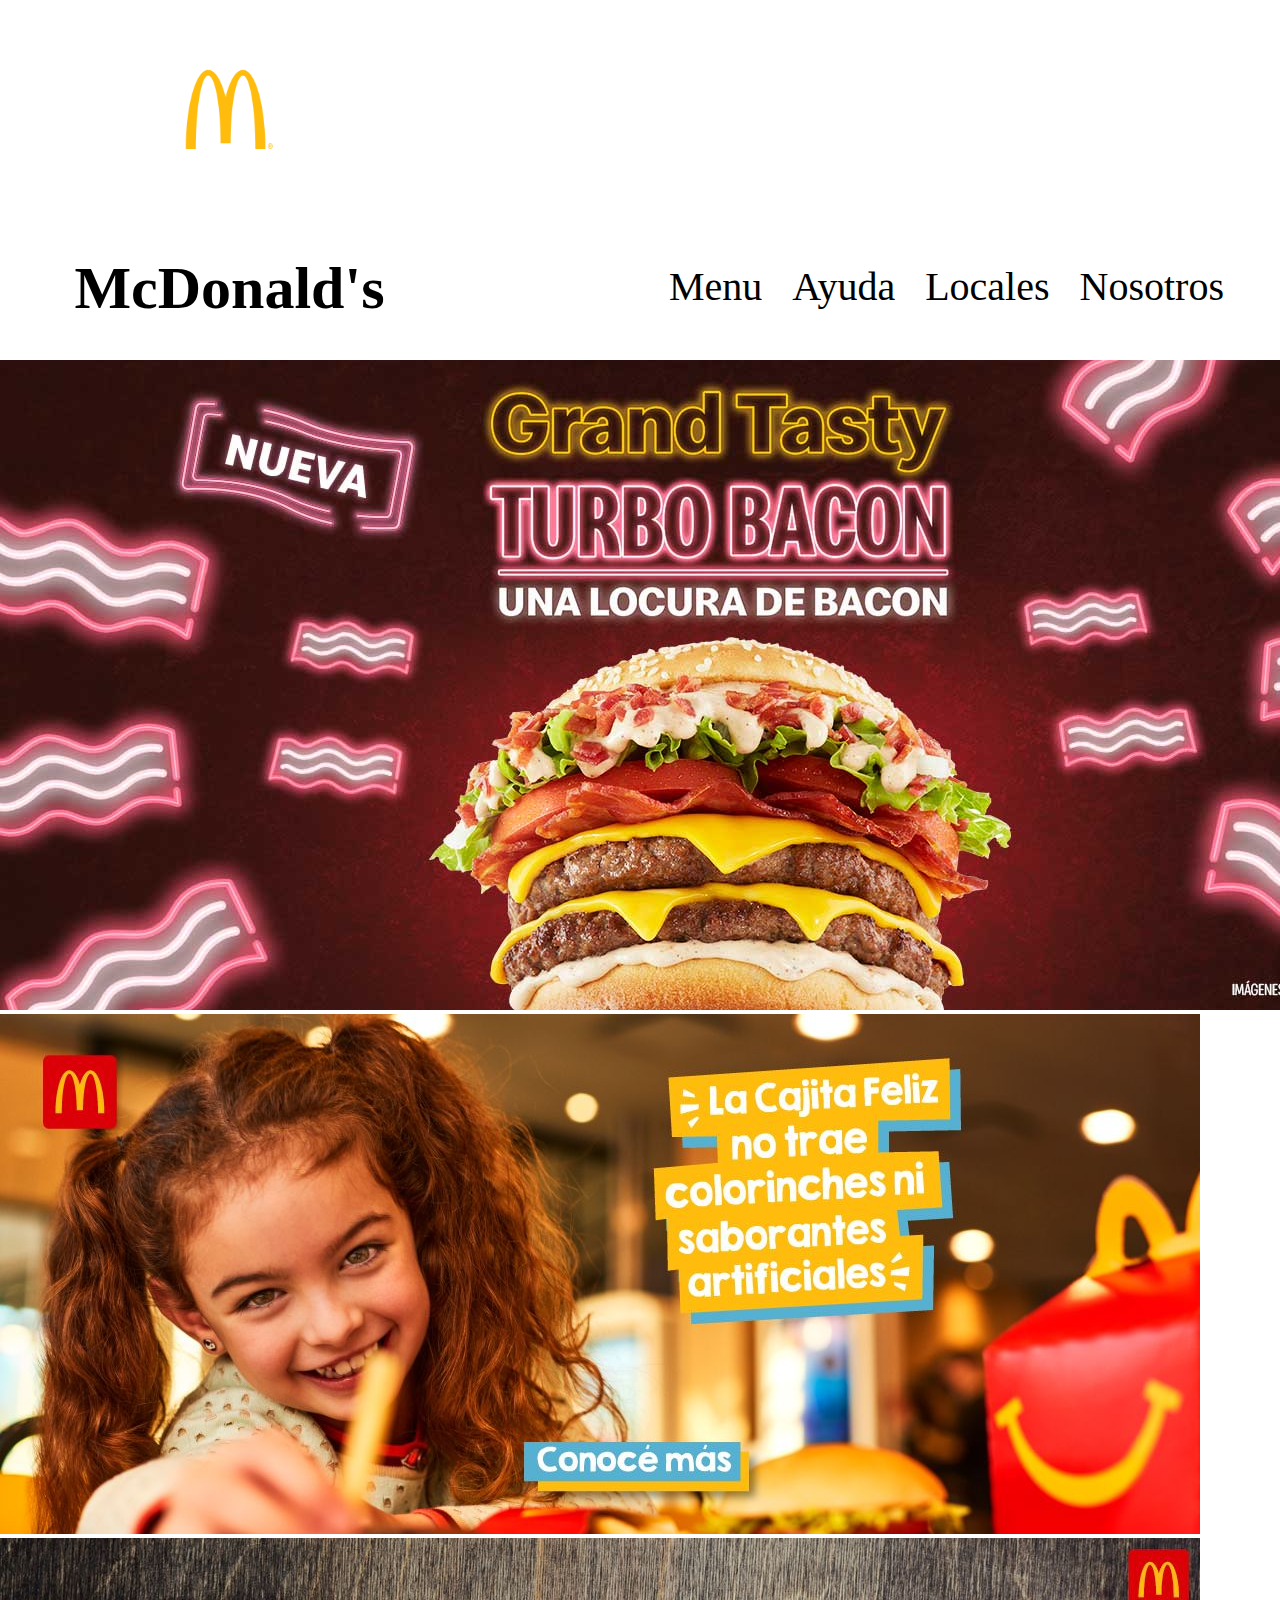
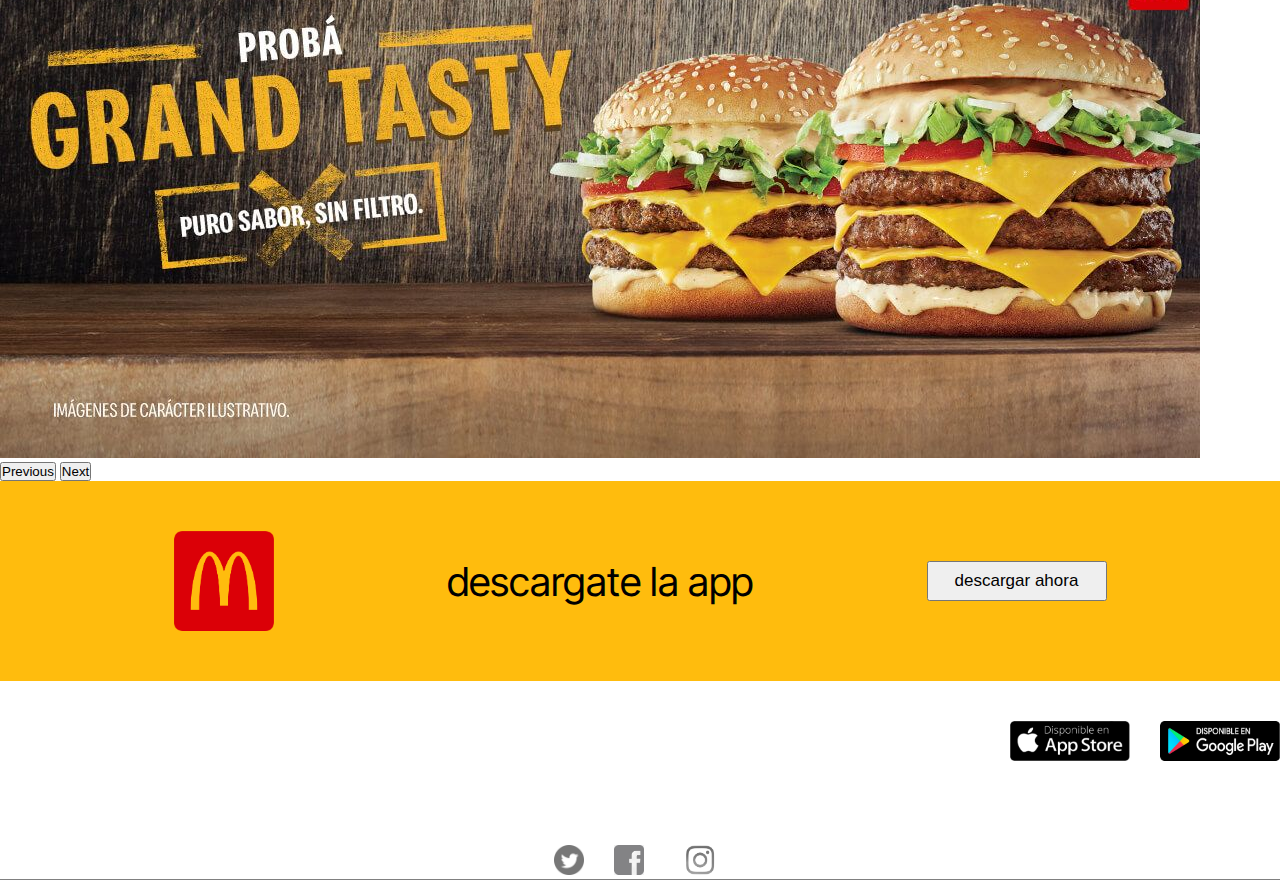
<file: proyecto coder house/index.html>
<!DOCTYPE html>
<html lang="en">
<head>
    <meta charset="UTF-8">
    <meta http-equiv="X-UA-Compatible" content="IE=edge">
    <meta name="viewport" content="width=device-width, initial-scale=1.0">
    <title>Document</title>
    <link href="https://cdn.jsdelivr.net/npm/bootstrap@5.2.2/dist/css/bootstrap.min.css" rel="stylesheet" integrity="sha384-Zenh87qX5JnK2Jl0vWa8Ck2rdkQ2Bzep5IDxbcnCeuOxjzrPF/et3URy9Bv1WTRi" crossorigin="anonymous">
    <link rel="shortcut icon" href="../assets/mcdonalds-logo-footer-bg-white.png" type="image/x-icon">
    <link rel="stylesheet" href="./css/estilos.css">
</head>
<body>
    <header class="contenedor">
        <div class="box-1">
            <img src="./assets/mcdonalds-logo-footer-bg-white.png" alt="">
        </div>
        <div class="box-2">
            <h1>McDonald's</h1>
        </div>
        <div class="box-3">
            <nav>
                <ul class="bar">
                    <li><a href="./pages/nosotros.html">Nosotros</a></li>
                    <li><a href="./pages/mapas.html">Locales</a></li>
                    <li><a href="./pages/contacto.html">Ayuda</a></li>
                    <li><a href="./pages/productos.html">Menu</a></li>
                </ul>
            </nav>
        </div>
    </header>
    <main > 
        <div id="carouselExampleControls" class="carousel slide" data-bs-ride="carousel">
            <div class="carousel-inner">
              <div class="carousel-item active">
                <img src="./assets/imagen inicio 2.jpg" class="d-block w-100" alt="...">
              </div>
              <div class="carousel-item">
                <img src="./assets/Desktop_1200x520_clean_label_1_c46b39b595.jpg" class="d-block w-100" alt="...">
              </div>
              <div class="carousel-item">
                <img src="./assets/imagen inicio 1.jpg" class="d-block w-100" alt="...">
              </div>
            </div>
            <button class="carousel-control-prev" type="button" data-bs-target="#carouselExampleControls" data-bs-slide="prev">
              <span class="carousel-control-prev-icon" aria-hidden="true"></span>
              <span class="visually-hidden">Previous</span>
            </button>
            <button class="carousel-control-next" type="button" data-bs-target="#carouselExampleControls" data-bs-slide="next">
              <span class="carousel-control-next-icon" aria-hidden="true"></span>
              <span class="visually-hidden">Next</span>
            </button>
          </div>
    </main>
    <footer>
        <div class="redes">
            <img class="imagen-redes1" src="./assets/mcdonalds-logo-bg-red.png" alt="">
            <p>descargate la app</p>
            <button class="button-ap">descargar ahora</button>
        </div>
        
        <div class="redes2">
            <a href="https://apps.apple.com/ar/app/mcdonalds-app/id1114009187"><img class="imagen-redes2" src="./assets/app_store_3x_d293084ca1.png" alt=""> </a>
            <a href="https://play.google.com/store/apps/details?id=com.mcdo.mcdonalds&hl=es_AR"><img class="imagen-redes2" src="./assets/disponible_google_play_3x_c977cae3bc.png" alt=""></a>
        </div>
        <div class="redes3">
            <a href="https://twitter.com/mcdonalds_ar"><img class="imagen-redes3" src="./assets/icone-twitter-ronde-grise.png" alt=""></a>
            <a href="https://es-la.facebook.com/McDonaldsArgentina/"><img class="imagen-redes3" src="./assets/logo facebook.png" alt=""></a>
            <a href="https://www.instagram.com/mcdonalds_ar/?hl=es-la"><img class="imagen-redes3" src="./assets/logo ins.png" alt=""></a>
        </div>

    </footer>
    <script src="https://cdn.jsdelivr.net/npm/bootstrap@5.2.2/dist/js/bootstrap.bundle.min.js" integrity="sha384-OERcA2EqjJCMA+/3y+gxIOqMEjwtxJY7qPCqsdltbNJuaOe923+mo//f6V8Qbsw3" crossorigin="anonymous"></script>

</body>
</html>
</file>
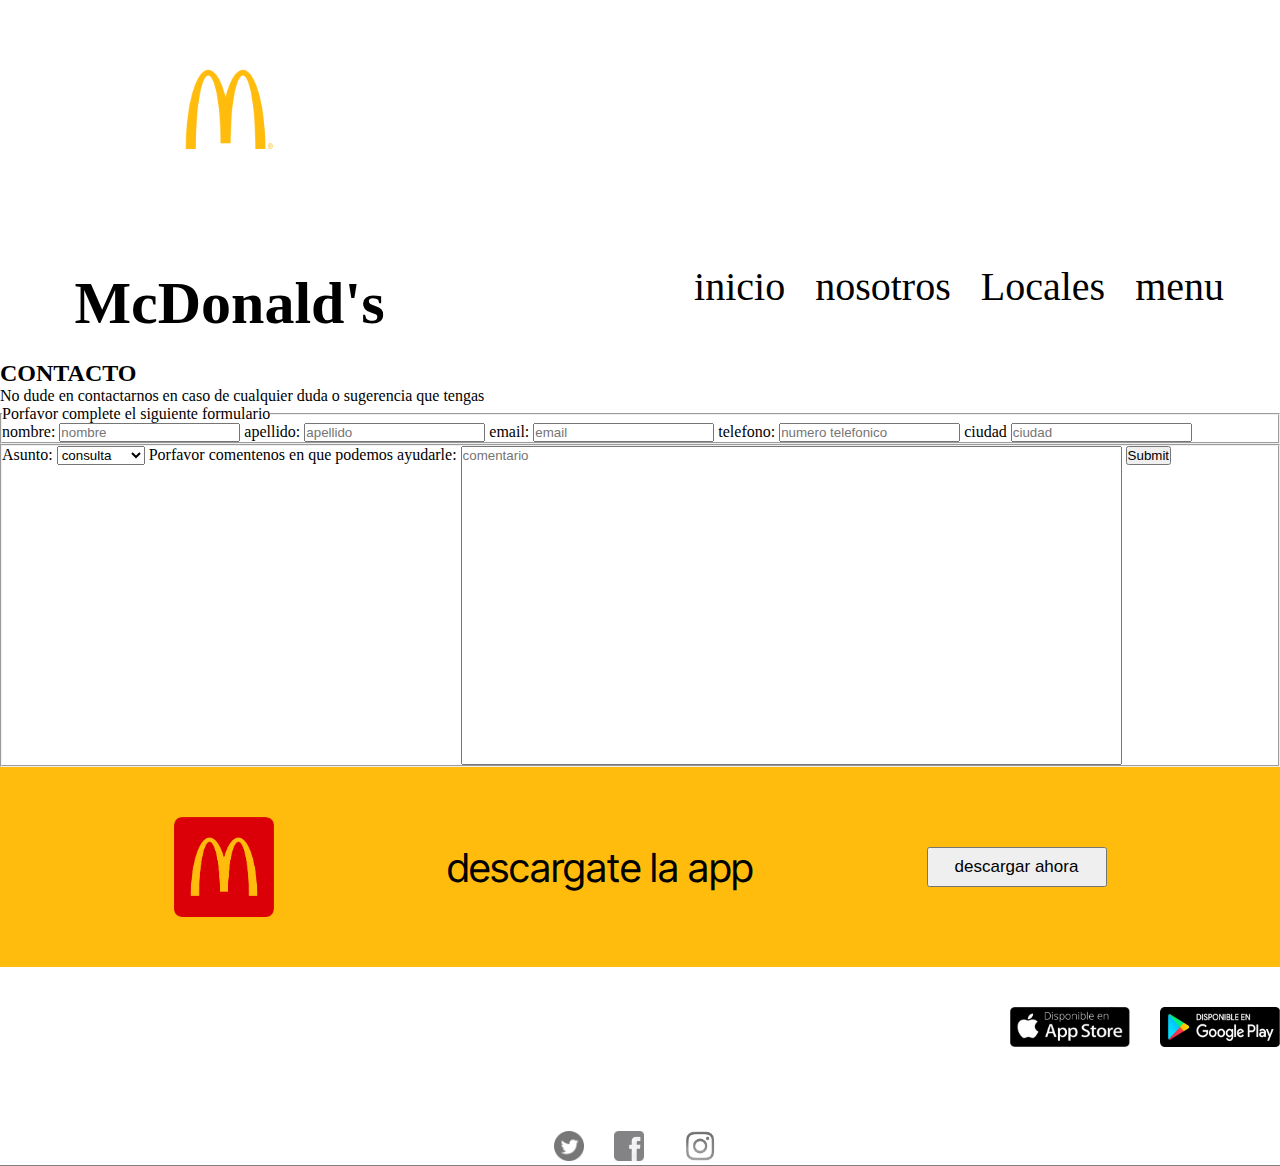
<file: proyecto coder house/pages/contacto.html>
<!DOCTYPE html>
<html lang="en">
<head>
    <meta charset="UTF-8">
    <meta http-equiv="X-UA-Compatible" content="IE=edge">
    <meta name="viewport" content="width=device-width, initial-scale=1.0">
    <title>Document</title>
    <link rel="stylesheet" href="../css/style.css">
    <link rel="stylesheet" href="../css/estilos.css">
    <link rel="shortcut icon" href="../assets/mcdonalds-logo-footer-bg-white.png" type="image/x-icon">
</head>
</head>
<body>
    <header class="contenedor">
        <div class="box-1">
            <img src="../assets/mcdonalds-logo-footer-bg-white.png" alt="">
        </div>
        <div class="box-2">
            <h1>McDonald's</h1>
        </div>
        <div class="box-3">
            <nav>
                <ul class="bar">
                    <li><a href="./productos.html">menu</a></li>
                    <li><a href="./mapas.html">Locales</a></li>
                    <li><a href="./nosotros.html">nosotros</a></li>
                    <li><a href="../index.html">inicio</a></li>
                </ul>
            </nav>
        </div>
    </header>
    <main>
        <div>
            <h2>CONTACTO</h2>
            <p>No dude en contactarnos en caso de cualquier duda o sugerencia que tengas</p>
        </div>
        <div>
            <form action="" method="post" enctype="">
                <fieldset>
                    <legend>Porfavor complete el siguiente formulario</legend>
                    <label for="nombre">
                        <span>nombre:</span>
                        <input type="text" id="nombre" placeholder="nombre" size="">
                    </label>
                    <label for="apellido">
                        <span>apellido:</span>
                        <input type="text" id="apellido" placeholder="apellido" size="">
                    </label>
                    <label for="nombre">
                        <span>email:</span>
                        <input type="email" id="email" placeholder="email" size="">
                    </label>
                    <label for="telefono">
                        <span>telefono:</span>
                        <input type="number" id="telefono" placeholder="numero telefonico" size="">
                    </label>
                    <label for="ciudad">
                        <span>ciudad</span>
                        <input type="text" id="ciudad" placeholder="ciudad" size="">
                    </label>
                </fieldset>
                <fieldset>
                    <label for="asunto">
                    <span>Asunto:</span>
                    <select name="asunto" id="asunto">
                        <option value="">consulta</option>
                        <option value="">sugerencia</option>
                        <option value="">reclamo</option>
                        <option value="">otros</option>
                    </select>
                    
                    </label>
                    <label for="comentario">
                        <span>Porfavor comentenos en que podemos ayudarle:</span>
                        <input class="comentario" type="text" id="comentario" placeholder="comentario" size="80">
                    </label>
                    <input type="submit">
                </fieldset>
                
            </form>
        </div>
    </main>
    <footer>
        <div class="redes">
            <img class="imagen-redes1" src="../assets/mcdonalds-logo-bg-red.png" alt="">
            <p>descargate la app</p>
            <button class="button-ap">descargar ahora</button>
        </div>
        
        <div class="redes2">
            <a href="https://apps.apple.com/ar/app/mcdonalds-app/id1114009187"><img class="imagen-redes2" src="../assets/app_store_3x_d293084ca1.png" alt=""> </a>
            <a href="https://play.google.com/store/apps/details?id=com.mcdo.mcdonalds&hl=es_AR"><img class="imagen-redes2" src="../assets/disponible_google_play_3x_c977cae3bc.png" alt=""></a>
        </div>
        <div class="redes3">
            <a href="https://twitter.com/mcdonalds_ar"><img class="imagen-redes3" src="../assets/icone-twitter-ronde-grise.png" alt=""></a>
            <a href="https://es-la.facebook.com/McDonaldsArgentina/"><img class="imagen-redes3" src="../assets/logo facebook.png" alt=""></a>
            <a href="https://www.instagram.com/mcdonalds_ar/?hl=es-la"><img class="imagen-redes3" src="../assets/logo ins.png" alt=""></a>
        </div>

    </footer>
  
</body>
</html>
</file>
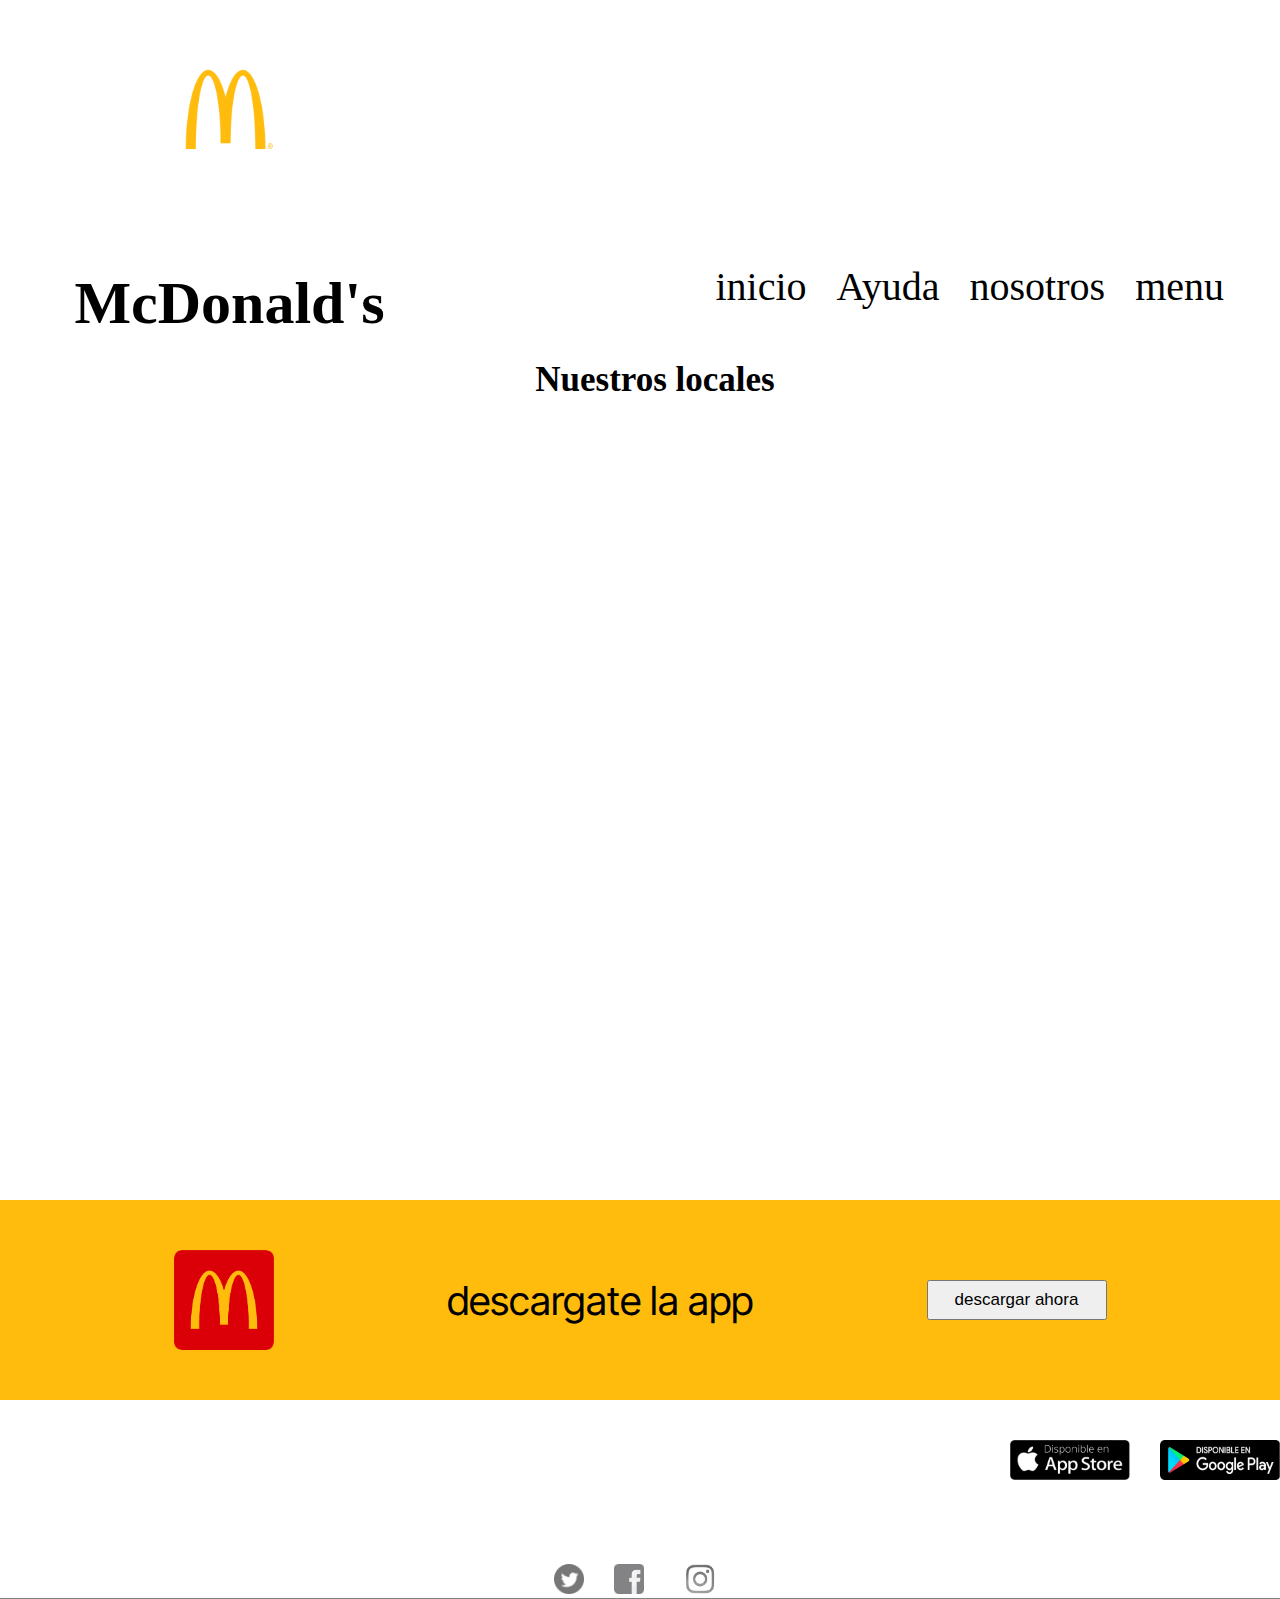
<file: proyecto coder house/pages/mapas.html>
<!DOCTYPE html>
<html lang="en">
<head>
    <meta charset="UTF-8">
    <meta http-equiv="X-UA-Compatible" content="IE=edge">
    <meta name="viewport" content="width=device-width, initial-scale=1.0">
    <title>Document</title>
    <link rel="stylesheet" href="../css/style.css">
    <link rel="stylesheet" href="../css/estilos.css">
    <link rel="shortcut icon" href="../assets/mcdonalds-logo-footer-bg-white.png" type="image/x-icon">
</head>
<body>
    <header class="contenedor">
        <div class="box-1">
            <img src="../assets/mcdonalds-logo-footer-bg-white.png" alt="">
        </div>
        <div class="box-2">
            <h1>McDonald's</h1>
        </div>
        <div class="box-3">
            <nav>
                <ul class="bar">
                    <li><a href="./productos.html">menu</a></li>
                    <li><a href="./nosotros.html">nosotros</a></li>
                    <li><a href="./contacto.html">Ayuda</a></li>
                    <li><a href="../index.html">inicio</a></li>
                </ul>
            </nav>
        </div>
    </header>
    <main>
        <h2 class="titulo-main">Nuestros locales</h2>
        <section class="locales-main">
            <div class="mapa-main">
                <iframe class="mapa-main" src="https://www.google.com/maps/embed?pb=!1m16!1m12!1m3!1d26284.783535583192!2d-58.45294693440665!3d-34.56373389579393!2m3!1f0!2f0!3f0!3m2!1i1024!2i768!4f13.1!2m1!1sMcDonalds!5e0!3m2!1ses!2sar!4v1664265802797!5m2!1ses!2sar" width="600" height="450" style="border:0;" allowfullscreen="" loading="lazy" referrerpolicy="no-referrer-when-downgrade"></iframe>
            </div>
            
        </section>
    </main>
    <footer>
        <div class="redes">
            <img class="imagen-redes1" src="../assets/mcdonalds-logo-bg-red.png" alt="">
            <p>descargate la app</p>
            <button class="button-ap">descargar ahora</button>
        </div>
        
        <div class="redes2">
            <a href="https://apps.apple.com/ar/app/mcdonalds-app/id1114009187"><img class="imagen-redes2" src="../assets/app_store_3x_d293084ca1.png" alt=""> </a>
            <a href="https://play.google.com/store/apps/details?id=com.mcdo.mcdonalds&hl=es_AR"><img class="imagen-redes2" src="../assets/disponible_google_play_3x_c977cae3bc.png" alt=""></a>
        </div>
        <div class="redes3">
            <a href="https://twitter.com/mcdonalds_ar"><img class="imagen-redes3" src="../assets/icone-twitter-ronde-grise.png" alt=""></a>
            <a href="https://es-la.facebook.com/McDonaldsArgentina/"><img class="imagen-redes3" src="../assets/logo facebook.png" alt=""></a>
            <a href="https://www.instagram.com/mcdonalds_ar/?hl=es-la"><img class="imagen-redes3" src="../assets/logo ins.png" alt=""></a>
        </div>

    </footer>
</body>
</html>
</file>
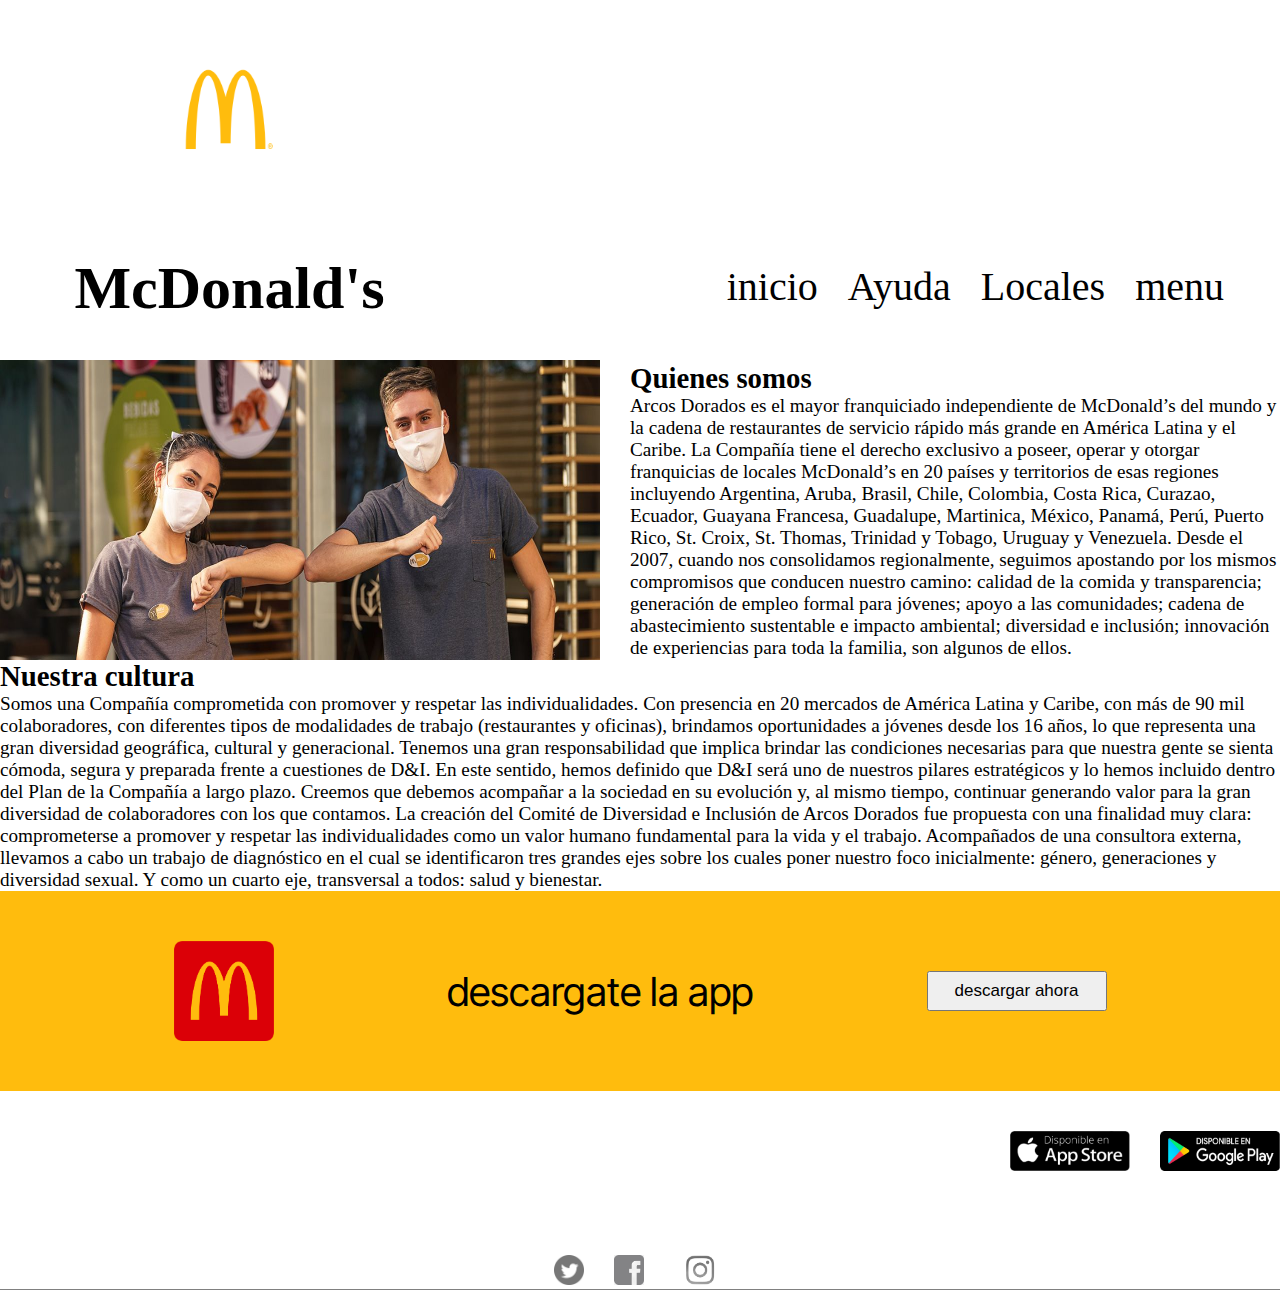
<file: proyecto coder house/pages/nosotros.html>
<!DOCTYPE html>
<html lang="en">
<head>
    <meta charset="UTF-8">
    <meta http-equiv="X-UA-Compatible" content="IE=edge">
    <meta name="viewport" content="width=device-width, initial-scale=1.0">
    <title>Document</title>
    <link rel="stylesheet" href="../css/estilos.css">
    <link rel="shortcut icon" href="../assets/mcdonalds-logo-footer-bg-white.png" type="image/x-icon">
</head>
</head>
<body>
    <header class="contenedor">
        <div class="box-1">
            <img src="../assets/mcdonalds-logo-footer-bg-white.png" alt="">
        </div>
        <div class="box-2">
            <h1>McDonald's</h1>
        </div>
        <div class="box-3">
            <nav>
                <ul class="bar">
                    <li><a href="./productos.html">menu</a></li>
                    <li><a href="./mapas.html">Locales</a></li>
                    <li><a href="./contacto.html">Ayuda</a></li>
                    <li><a href="../index.html">inicio</a></li>
                </ul>
            </nav>
        </div>
    </header>
    <main>
        <section class="nosotros-principal">
                <article class="articulo1">
                    <img  class="articulo1-imagen" src="../assets/Sumate_Portada_Desktop_1_80311581a3.jpg" alt="">
                    <div class="articulo1-texto">
                        <h2>Quienes somos</h2>
                        <p>Arcos Dorados es el mayor franquiciado independiente de McDonald’s del mundo y la cadena de restaurantes de servicio rápido más grande en América Latina y el Caribe. La Compañía tiene el derecho exclusivo a poseer, operar y otorgar franquicias de locales McDonald’s en 20 países y territorios de esas regiones incluyendo Argentina, Aruba, Brasil, Chile, Colombia, Costa Rica, Curazao, Ecuador, Guayana Francesa, Guadalupe, Martinica, México, Panamá, Perú, Puerto Rico, St. Croix, St. Thomas, Trinidad y Tobago, Uruguay y Venezuela.
                        Desde el 2007, cuando nos consolidamos regionalmente, seguimos apostando por los mismos compromisos que conducen nuestro camino: calidad de la comida y transparencia; generación de empleo formal para jóvenes; apoyo a las comunidades; cadena de abastecimiento sustentable e impacto ambiental; diversidad e inclusión; innovación de experiencias para toda la familia, son algunos de ellos.</p>
                    </div>
                </article>
                <article>
                    <h2>Nuestra cultura</h2>
                    <p>Somos una Compañía comprometida con promover y respetar las individualidades. Con presencia en 20 mercados de América Latina y Caribe, con más de 90 mil colaboradores, con diferentes tipos de modalidades de trabajo (restaurantes y oficinas), brindamos oportunidades a jóvenes desde los 16 años, lo que representa una gran diversidad geográfica, cultural y generacional. Tenemos una gran responsabilidad que implica brindar las condiciones necesarias para que nuestra gente se sienta cómoda, segura y preparada frente a cuestiones de D&I.
                        En este sentido, hemos definido que D&I será uno de nuestros pilares estratégicos y lo hemos incluido dentro del Plan de la Compañía a largo plazo. Creemos que debemos acompañar a la sociedad en su evolución y, al mismo tiempo, continuar generando valor para la gran diversidad de colaboradores con los que contamos.
                        
                        La creación del Comité de Diversidad e Inclusión de Arcos Dorados fue propuesta con una finalidad muy clara: comprometerse a promover y respetar las individualidades como un valor humano fundamental para la vida y el trabajo.
                        
                        Acompañados de una consultora externa, llevamos a cabo un trabajo de diagnóstico en el cual se identificaron tres grandes ejes sobre los cuales poner nuestro foco inicialmente: género, generaciones y diversidad sexual. Y como un cuarto eje, transversal a todos: salud y bienestar.</p>
                </article>
        </section>
    </main>
    <footer>
        <div class="redes">
            <img class="imagen-redes1" src="../assets/mcdonalds-logo-bg-red.png" alt="">
            <p>descargate la app</p>
            <button class="button-ap">descargar ahora</button>
        </div>
        
        <div class="redes2">
            <a href="https://apps.apple.com/ar/app/mcdonalds-app/id1114009187"><img class="imagen-redes2" src="../assets/app_store_3x_d293084ca1.png" alt=""> </a>
            <a href="https://play.google.com/store/apps/details?id=com.mcdo.mcdonalds&hl=es_AR"><img class="imagen-redes2" src="../assets/disponible_google_play_3x_c977cae3bc.png" alt=""></a>
        </div>
        <div class="redes3">
            <a href="https://twitter.com/mcdonalds_ar"><img class="imagen-redes3" src="../assets/icone-twitter-ronde-grise.png" alt=""></a>
            <a href="https://es-la.facebook.com/McDonaldsArgentina/"><img class="imagen-redes3" src="../assets/logo facebook.png" alt=""></a>
            <a href="https://www.instagram.com/mcdonalds_ar/?hl=es-la"><img class="imagen-redes3" src="../assets/logo ins.png" alt=""></a>
        </div>

    </footer>
  
</body>
</html>
</file>
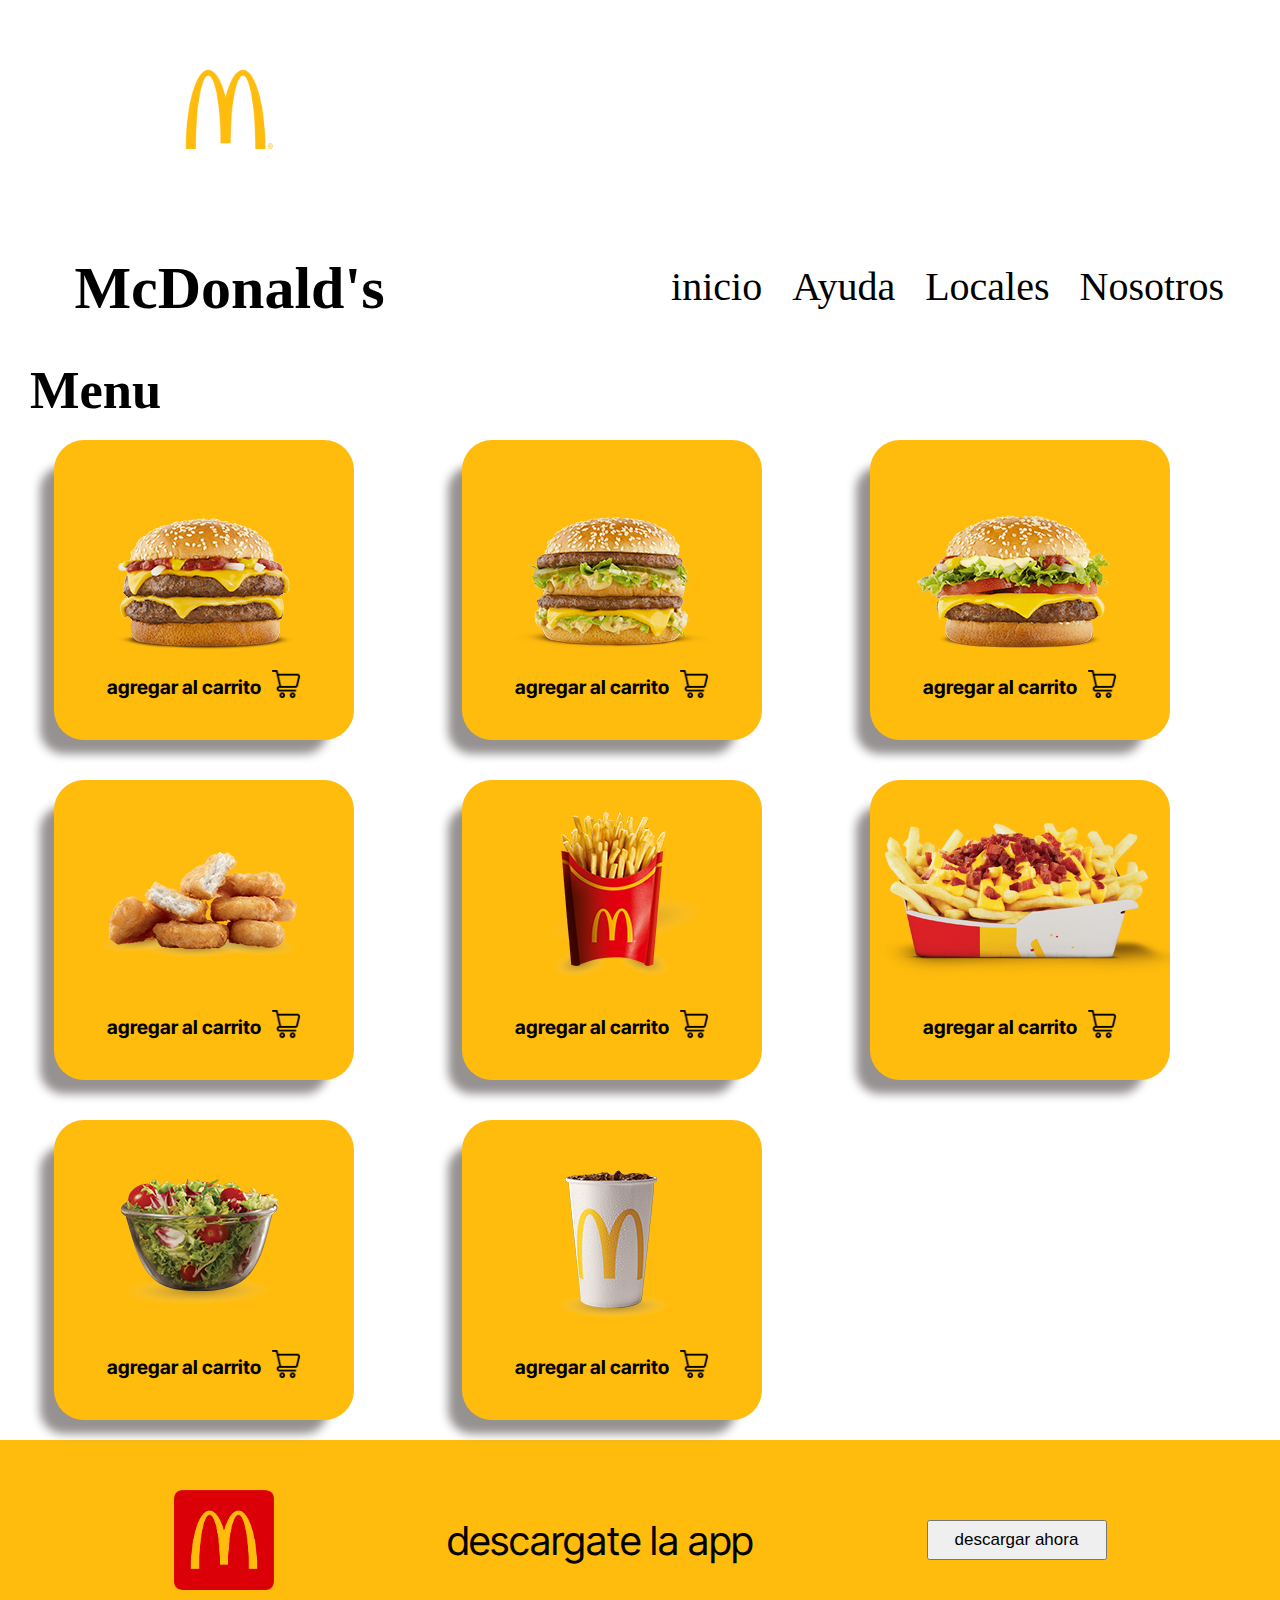
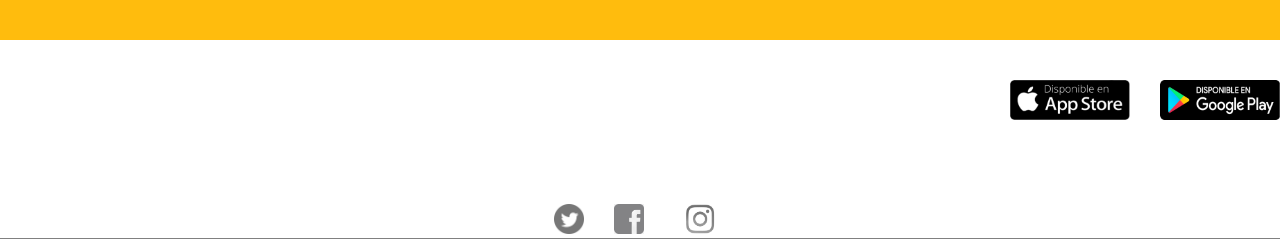
<file: proyecto coder house/pages/productos.html>
<!DOCTYPE html>
<html lang="en">
<head>
    <meta charset="UTF-8">
    <meta http-equiv="X-UA-Compatible" content="IE=edge">
    <meta name="viewport" content="width=device-width, initial-scale=1.0">
    <title>Document</title>
    <link rel="stylesheet" href="../css/estilos.css">
    <link rel="shortcut icon" href="../assets/mcdonalds-logo-footer-bg-white.png" type="image/x-icon">
</head>
</head>
<body>
    <header class="contenedor">
        <div class="box-1">
            <img src="../assets/mcdonalds-logo-footer-bg-white.png" alt="">
        </div>
        <div class="box-2">
            <h1>McDonald's</h1>
        </div>
        <div class="box-3">
            <nav>
                <ul class="bar">
                    <li><a href="./nosotros.html">Nosotros</a></li>
                    <li><a href="./mapas.html">Locales</a></li>
                    <li><a href="./contacto.html">Ayuda</a></li>
                    <li><a href="../index.html">inicio</a></li>
                </ul>
            </nav>
        </div>
    </header>
    <main>
        <section>
            <div class="titulo-main">
            <h2 >Menu</h2>
            </div>
            <section class="menu">
                <div class="menu-menu1">
                    <img src="../assets/doble cuarto de libra.png" alt="">
                    <div class="shop">
                        <div>
                            <img class="shop-imagen" src="../assets/carro-de-la-carretilla (1).png" alt="" >
                        </div>
                        <p>agregar al carrito</p>
                    </div>
                </div>
                <div class="menu-menu2">
                    <img src="../assets/big mac.png" alt="">
                    <div class="shop">
                        <div>
                            <img class="shop-imagen" src="../assets/carro-de-la-carretilla (1).png" alt="" >
                        </div>
                        <p>agregar al carrito</p>
                    </div>
                </div>
                <div class="menu-menu3">
                    <img src="../assets/macnifica.png" alt="">
                    <div class="shop">
                        <div>
                            <img class="shop-imagen" src="../assets/carro-de-la-carretilla (1).png" alt="" >
                        </div>
                        <p>agregar al carrito</p>
                    </div>
                </div>
                <div class="menu-menu4">
                    <img src="../assets/macnuggets.png" alt="">
                    <div class="shop">
                        <div>
                            <img class="shop-imagen" src="../assets/carro-de-la-carretilla (1).png" alt="" >
                        </div>
                        <p>agregar al carrito</p>
                    </div>
                </div>
                <div class="menu-menu5">
                    <img src="../assets/papa.png" alt="">
                    <div class="shop">
                        <div>
                            <img class="shop-imagen" src="../assets/carro-de-la-carretilla (1).png" alt="" >
                        </div>
                        <p>agregar al carrito</p>
                    </div>
                </div>
                <div class="menu-menu6">
                    <img src="../assets/papas con chedar.png" alt="">
                    <div class="shop">
                        <div>
                            <img class="shop-imagen" src="../assets/carro-de-la-carretilla (1).png" alt="" >
                        </div>
                        <p>agregar al carrito</p>
                    </div>
                </div>
                <div class="menu-menu7">
                    <img src="../assets/ensalada.png" alt="">
                    <div class="shop">
                        <div>
                            <img class="shop-imagen" src="../assets/carro-de-la-carretilla (1).png" alt="" >
                        </div>
                        <p>agregar al carrito</p>
                    </div>
                </div>
                <div class="menu-menu8">
                    <img src="../assets/coca.png" alt="">
                    <div class="shop">
                        <div>
                            <img class="shop-imagen" src="../assets/carro-de-la-carretilla (1).png" alt="" >
                        </div>
                        <p>agregar al carrito</p>
                    </div>
                </div>
            </section>
        </section>
    </main>
    <footer>
        <div class="redes">
            <img class="imagen-redes1" src="../assets/mcdonalds-logo-bg-red.png" alt="">
            <p>descargate la app</p>
            <button class="button-ap">descargar ahora</button>
        </div>
        
        <div class="redes2">
            <a href="https://apps.apple.com/ar/app/mcdonalds-app/id1114009187"><img class="imagen-redes2" src="../assets/app_store_3x_d293084ca1.png" alt=""> </a>
            <a href="https://play.google.com/store/apps/details?id=com.mcdo.mcdonalds&hl=es_AR"><img class="imagen-redes2" src="../assets/disponible_google_play_3x_c977cae3bc.png" alt=""></a>
        </div>
        <div class="redes3">
            <a href="https://twitter.com/mcdonalds_ar"><img class="imagen-redes3" src="../assets/icone-twitter-ronde-grise.png" alt=""></a>
            <a href="https://es-la.facebook.com/McDonaldsArgentina/"><img class="imagen-redes3" src="../assets/logo facebook.png" alt=""></a>
            <a href="https://www.instagram.com/mcdonalds_ar/?hl=es-la"><img class="imagen-redes3" src="../assets/logo ins.png" alt=""></a>
        </div>

    </footer>
  
</body>
</html>
</file>
<file: proyecto coder house/css/estilos.css>
@import url('https://fonts.googleapis.com/css2?family=Inter+Tight:ital,wght@1,500&display=swap');

*{
    padding: 0;
    margin: 0;
    box-sizing: border-box;

}




header img{
    width: 70px;
    height: 70px;
}



.box-2 h1{
    font-size: 30px;
}
.bar{
    list-style: none;
    font-size: 40px;
    
}


ul li a{
    text-decoration: none;
    color: black;
    }
ul li a:hover{
    color:rgb(255, 188, 13);
    background-color:rgb(238, 236, 236);
    border-radius: 10%;
}
.contenedor{
    display: grid;
    width: 576px;
    height: 40vh;
    grid-template-columns: 1fr;
    grid-template-rows: repeat(3,1fr);
    grid-template-areas: 
    "box-1"
    "box-2"
    "box-3"

    ;
}

.box-1{
    display: flex;
    justify-content: center;
    
    grid-area: box-1;
}
.box-2{
    display: flex;
    justify-content: center;
    
    grid-area: box-2;

}

.box-3{

    display: flex;
    justify-content: center;
    grid-area: box-3;
}


.redes{
    height:200px;
    width: 576px;
    display: flex;
    background-color: rgb(255, 188, 13);
    justify-content: space-evenly;
    align-items: center;
    font-size: 25px;
    font-family: 'Inter Tight', sans-serif;
    }
    
.redes2{
    margin-top: 40px;
    display: flex;
    justify-content: flex-end;
    gap:30px;
    margin-right: 30px;
    width: 576px;

}

.redes3{
    margin-top: 80px;
    display: flex;
    justify-content: center;
    gap: 30px;
    border-bottom: solid grey;
    border-width: 1px;
    width: 576px;
}

.button-ap{
    height: 40px;
    width: 180px;
    font-size: 17px;
}

.button-ap:hover{
    background-color: rgb(223, 227, 230);
}

.imagen-redes1{
    height: 50%;
    width: auto;
}

.imagen-redes2{
    height: 40px;
    width: 120px;
} 

.imagen-redes3{
    height: 30px;
    width: 30;
}

    .menu{
    display: grid;
    width: 576px;
    height: ;
    grid-template-columns: 1fr;
    grid-template-rows: repeat(8,1fr);
    grid-template-areas: 
    "menu-menu1"
    "menu-menu2"
    "menu-menu3"
    "menu-menu4"
    "menu-menu5"
    "menu-menu6"
    "menu-menu7"
    "menu-menu8"
    ;
    }

    .titulo-main{
    font-size: 35px;
    margin-left: 30px;
    
    }

.menu-menu1{
    background-color: rgb(255, 188, 13);
    width: 300px;
    height: 300px;
    border-radius: 10%;
    margin: 20px 20px 20px 20px;
    box-shadow: -20px 20px 10px -6px rgb(151, 146, 146);
    grid-area: menu-menu1;
    justify-self: center;
}
.menu-menu2{
    background-color: rgb(255, 188, 13);
    width: 300px;
    height: 300px;
    margin: 20px 20px 20px 20px;
    border-radius: 10%;
    box-shadow: -20px 20px 10px -6px rgb(151, 146, 146);
    grid-area: menu-menu2;
    justify-self: center;
}
.menu-menu3{
    background-color: rgb(255, 188, 13);
    width: 300px;
    height: 300px;
    margin: 20px 20px 20px 20px;
    border-radius: 10%;
    box-shadow: -20px 20px 10px -6px rgb(151, 146, 146);
    grid-area: menu-menu3;
    justify-self: center;
}
.menu-menu4{
    background-color: rgb(255, 188, 13);
    width: 300px;
    height: 300px;
    margin: 20px 20px 20px 20px;
    border-radius: 10%;
    box-shadow: -20px 20px 10px -6px rgb(151, 146, 146);
    grid-area: menu-menu4;
    justify-self: center;
}
.menu-menu5{
    background-color: rgb(255, 188, 13);
    width: 300px;
    height: 300px;
    border-radius: 10%;
    margin: 20px 20px 20px 20px;
    box-shadow: -20px 20px 10px -6px rgb(151, 146, 146);
    grid-area: menu-menu5;
    justify-self: center;
}
.menu-menu6{
    background-color: rgb(255, 188, 13);
    width: 300px;
    height: 300px;
    margin: 20px 20px 20px 20px;
    border-radius: 10%;
    box-shadow: -20px 20px 10px -6px rgb(151, 146, 146);
    grid-area: menu-menu6;
    justify-self: center;
}
.menu-menu7{
    background-color: rgb(255, 188, 13);
    width: 300px;
    height: 300px;
    margin: 20px 20px 20px 20px;
    border-radius: 10%;
    box-shadow: -20px 20px 10px -6px rgb(151, 146, 146);
    grid-area: menu-menu7;
    justify-self: center;
}
.menu-menu8{
    background-color: rgb(255, 188, 13);
    width: 300px;
    height: 300px;
    margin: 20px 20px 20px 20px;
    border-radius: 10%;
    box-shadow: -20px 20px 10px -6px rgb(151, 146, 146);
    grid-area: menu-menu8;
    justify-self: center;
}
.shop{
    display: flex;
    flex-direction: row-reverse;
    justify-content: center;
    flex-wrap: nowrap;
    gap: 10px;
    align-items: center;
    font-size: larger;
    font-family:'Inter Tight', sans-serif ;
    font-weight: 700;
}
.shop-imagen{
    width:30px;
    height: 30px;

}

.nosotros-principal{
    font-size: larger;
    
}
.articulo1{
    display: flex;
    flex-direction: row;
    gap: 30px;
}

.articulo1-imagen{
    width: 0;
    height: 0;
}

.articulo1-texto{
    justify-self: center;
    align-self: center;
}

.inicio-imagen{
    width:100%;
    margin-top: 30px;
}

.mapa-main{
    width: 100%;
    height: 700px;

}

.locales-main{
    display: flex;
    margin-bottom: 100px;
    margin-left: 30px;
}






@media (min-width: 768px){
    .contenedor{
        height: 30vh;
        width: 768px;
        grid-template-columns: repeat(3,1fr);
        grid-template-rows: repeat(4,1fr);
        grid-template-areas : 
        "box-1 box-3 box-3"
        "box-1 box-3 box-3"
        "box-2 box-3 box-3"
        "box-2 box-3 box-3"
        
        
        
        
        
        ;
    }
    .box-1{
        padding-top: 20px;

    }
    .box-2{

    }
    .box-3{
        display: flex;
        justify-self: flex-end;
        align-self: flex-end;
        font-size:;
        padding-bottom:95px;
    }

    .bar{
        list-style: none;
        font-size: 35px;
        display: flex;
        flex-direction: row-reverse; 
        gap: 20px;
        
        
        
    }
    .box-2 h1{
        font-size: 35px;
    }
    .redes{
        height:200px;
        width: 100%;
        display: flex;
        background-color: rgb(255, 188, 13);
        justify-content: space-evenly;
        align-items: center;
        font-size: 40px;
        font-family: 'Inter Tight', sans-serif;
        }
        
    .redes2{
        margin-top: 40px;
        display: flex;
        justify-content: flex-end;
        gap:30px;
        margin-right: 30px;
        width: 100%;
    
    }
    
    .redes3{
        margin-top: 80px;
        display: flex;
        justify-content: center;
        gap: 30px;
        border-bottom: solid grey;
        border-width: 1px;
        width: 100%;
    }
    
    .button-ap{
        height: 40px;
        width: 180px;
        font-size: 17px;
    }
    
    .imagen-redes1{
        height: 50%;
        width: auto;
    }
    
    .imagen-redes2{
        height: 40px;
        width: 120px;
    } 
    
    .imagen-redes3{
        height: 30px;
        width: 30;
    }
        .menu{
    display: grid;
    width: 768px;
    height: ;
    grid-template-columns: 2fr;
    grid-template-rows: repeat(4,1fr);
    grid-template-areas: 
    "menu-menu1 menu-menu2"
    "menu-menu3 menu-menu4"
    "menu-menu5 menu-menu6"
    "menu-menu7 menu-menu8"
    
    ;
    }


.menu-menu1{
    background-color: rgb(255, 188, 13);
    width: 300px;
    height: 300px;
    border-radius: 10%;
    margin: 20px 20px 20px 20px;
    box-shadow: -20px 20px 10px -6px rgb(151, 146, 146);
    grid-area: menu-menu1;
    justify-self: center;
}
.menu-menu2{
    background-color: rgb(255, 188, 13);
    width: 300px;
    height: 300px;
    margin: 20px 20px 20px 20px;
    border-radius: 10%;
    box-shadow: -20px 20px 10px -6px rgb(151, 146, 146);
    grid-area: menu-menu2;
    justify-self: center;
}
.menu-menu3{
    background-color: rgb(255, 188, 13);
    width: 300px;
    height: 300px;
    margin: 20px 20px 20px 20px;
    border-radius: 10%;
    box-shadow: -20px 20px 10px -6px rgb(151, 146, 146);
    grid-area: menu-menu3;
    justify-self: center;
}
.menu-menu4{
    background-color: rgb(255, 188, 13);
    width: 300px;
    height: 300px;
    margin: 20px 20px 20px 20px;
    border-radius: 10%;
    box-shadow: -20px 20px 10px -6px rgb(151, 146, 146);
    grid-area: menu-menu4;
    justify-self: center;
}
.menu-menu5{
    background-color: rgb(255, 188, 13);
    width: 300px;
    height: 300px;
    border-radius: 10%;
    margin: 20px 20px 20px 20px;
    box-shadow: -20px 20px 10px -6px rgb(151, 146, 146);
    grid-area: menu-menu5;
    justify-self: center;
}
.menu-menu6{
    background-color: rgb(255, 188, 13);
    width: 300px;
    height: 300px;
    margin: 20px 20px 20px 20px;
    border-radius: 10%;
    box-shadow: -20px 20px 10px -6px rgb(151, 146, 146);
    grid-area: menu-menu6;
    justify-self: center;
}
.menu-menu7{
    background-color: rgb(255, 188, 13);
    width: 300px;
    height: 300px;
    margin: 20px 20px 20px 20px;
    border-radius: 10%;
    box-shadow: -20px 20px 10px -6px rgb(151, 146, 146);
    grid-area: menu-menu7;
    justify-self: center;
}
.menu-menu8{
    background-color: rgb(255, 188, 13);
    width: 300px;
    height: 300px;
    margin: 20px 20px 20px 20px;
    border-radius: 10%;
    box-shadow: -20px 20px 10px -6px rgb(151, 146, 146);
    grid-area: menu-menu8;
    justify-self: center;
}
}


@media (min-width:992px){
    .contenedor{
        width: 992px;
        height: 35vh ;
        grid-template-columns: repeat(5,1fr);
        grid-template-rows: repeat(4,1fr);
        grid-template-areas: 
        "box-1 box-1 box-3 box-3 box-3"
        "box-1 box-1 box-3 box-3 box-3"
        "box-2 box-2 box-3 box-3 box-3"
        "box-2 box-2 box-3 box-3 box-3"
        

        ;
    }
    header img{
        width: 100px;
        height: 100px;
    }

.box-1{ margin-top: 30px
}
.box-2{
    align-self: center;
    
}
.box-3{
    padding-bottom:55px;
}

.bar{
    list-style: none;
    font-size: 35px;
    display: flex;
    flex-direction: row-reverse; 
    gap: 20px;
    
    
    
}
.box-2 h1{
    font-size: 50px;
}
.redes{
    height:200px;
    width: 100%;
    display: flex;
    background-color: rgb(255, 188, 13);
    justify-content: space-evenly;
    align-items: center;
    font-size: 40px;
    font-family: 'Inter Tight', sans-serif;
    }
    
.redes2{
    margin-top: 40px;
    display: flex;
    justify-content: flex-end;
    gap:30px;
    margin-right: 30px;
    width: 100%;

}

.redes3{
    margin-top: 80px;
    display: flex;
    justify-content: center;
    gap: 30px;
    border-bottom: solid grey;
    border-width: 1px;
    width: 100%;
    
}

.button-ap{
    height: 40px;
    width: 180px;
    font-size: 17px;
}

.imagen-redes1{
    height: 50%;
    width: auto;
}

.imagen-redes2{
    height: 40px;
    width: 120px;
} 

.imagen-redes3{
    height: 30px;
    width: 30;
}

.menu{
    display: grid;
    width: 768px;
    height: ;
    grid-template-columns: 2fr;
    grid-template-rows: repeat(4,1fr);
    grid-template-areas: 
    "menu-menu1 menu-menu2"
    "menu-menu3 menu-menu4"
    "menu-menu5 menu-menu6"
    "menu-menu7 menu-menu8"
    
    ;
    }


.menu-menu1{
    background-color: rgb(255, 188, 13);
    width: 300px;
    height: 300px;
    border-radius: 10%;
    margin: 20px 20px 20px 20px;
    box-shadow: -20px 20px 10px -6px rgb(151, 146, 146);
    grid-area: menu-menu1;
    justify-self: center;
}
.menu-menu2{
    background-color: rgb(255, 188, 13);
    width: 300px;
    height: 300px;
    margin: 20px 20px 20px 20px;
    border-radius: 10%;
    box-shadow: -20px 20px 10px -6px rgb(151, 146, 146);
    grid-area: menu-menu2;
    justify-self: center;
}
.menu-menu3{
    background-color: rgb(255, 188, 13);
    width: 300px;
    height: 300px;
    margin: 20px 20px 20px 20px;
    border-radius: 10%;
    box-shadow: -20px 20px 10px -6px rgb(151, 146, 146);
    grid-area: menu-menu3;
    justify-self: center;
}
.menu-menu4{
    background-color: rgb(255, 188, 13);
    width: 300px;
    height: 300px;
    margin: 20px 20px 20px 20px;
    border-radius: 10%;
    box-shadow: -20px 20px 10px -6px rgb(151, 146, 146);
    grid-area: menu-menu4;
    justify-self: center;
}
.menu-menu5{
    background-color: rgb(255, 188, 13);
    width: 300px;
    height: 300px;
    border-radius: 10%;
    margin: 20px 20px 20px 20px;
    box-shadow: -20px 20px 10px -6px rgb(151, 146, 146);
    grid-area: menu-menu5;
    justify-self: center;
}
.menu-menu6{
    background-color: rgb(255, 188, 13);
    width: 300px;
    height: 300px;
    margin: 20px 20px 20px 20px;
    border-radius: 10%;
    box-shadow: -20px 20px 10px -6px rgb(151, 146, 146);
    grid-area: menu-menu6;
    justify-self: center;
}
.menu-menu7{
    background-color: rgb(255, 188, 13);
    width: 300px;
    height: 300px;
    margin: 20px 20px 20px 20px;
    border-radius: 10%;
    box-shadow: -20px 20px 10px -6px rgb(151, 146, 146);
    grid-area: menu-menu7;
    justify-self: center;
}
.menu-menu8{
    background-color: rgb(255, 188, 13);
    width: 300px;
    height: 300px;
    margin: 20px 20px 20px 20px;
    border-radius: 10%;
    box-shadow: -20px 20px 10px -6px rgb(151, 146, 146);
    grid-area: menu-menu8;
    justify-self: center;
}



.articulo1{
    display: flex;
    flex-direction: row;
    gap: 30px;
}
    




.articulo1-imagen{
    width: 600px;
    height: 300px;
}

.articulo1-texto{
    justify-self: center;
    align-self: center;
}

.inicio-imagen{
    width:100%;
    margin-top: 30px;
}

}



@media (min-width:1224px){

    .contenedor{
        width: 1224px;
        height: 40vh ;
        grid-template-columns: repeat(8,1fr);
        grid-template-rows: repeat(5,1fr);
        grid-template-areas: 
        "box-1 box-1 box-1 box-3 box-3 box-3 box-3 box-3"
        "box-1 box-1 box-1 box-3 box-3 box-3 box-3 box-3"
        "box-1 box-1 box-1 box-3 box-3 box-3 box-3 box-3"
        "box-2 box-2 box-2 box-3 box-3 box-3 box-3 box-3"
        "box-2 box-2 box-2 box-3 box-3 box-3 box-3 box-3"
        

        ;
    }
    header img{
        width: 120px;
        height: 120px;
    }
    .box-1{
        padding-top: 20px;

    }
    .box-2{

    }
    .box-3{
        display: flex;
        justify-content: flex-end;
        padding-bottom:50px; }



.bar{
    list-style: none;
    font-size: 40px;
    display: flex;
    flex-direction: row-reverse; 
    gap: 30px;
    
    
    
}
.box-2 h1{
    font-size: 60px;
}
.redes{
    height:200px;
    width: 100%;
    display: flex;
    background-color: rgb(255, 188, 13);
    justify-content: space-evenly;
    align-items: center;
    font-size: 40px;
    font-family: 'Inter Tight', sans-serif;
    }
    
.redes2{
    margin-top: 40px;
    display: flex;
    justify-content: flex-end;
    gap:30px;
    margin-right: 30px;
    width: 100%;

}

.redes3{
    margin-top: 80px;
    display: flex;
    justify-content: center;
    gap: 30px;
    border-bottom: solid grey;
    border-width: 1px;
    width: 100%;
    
}

.button-ap{
    height: 40px;
    width: 180px;
    font-size: 17px;
}

.imagen-redes1{
    height: 50%;
    width: auto;
}

.imagen-redes2{
    height: 40px;
    width: 120px;
} 

.imagen-redes3{
    height: 30px;
    width: 30;
}
.menu{
    display: grid;
    width: 1224px;
    
    grid-template-columns:repeat(3,1fr);
    grid-template-rows: repeat(3,1fr);
    grid-template-areas: 
    "menu-menu1 menu-menu2 menu-menu3"
    "menu-menu4 menu-menu5 menu-menu6"
    "menu-menu7 menu-menu8 .        "
    ;
    }

}
.menu-menu1{
    background-color: rgb(255, 188, 13);
    width: 300px;
    height: 300px;
    border-radius: 10%;
    margin: 20px 20px 20px 20px;
    box-shadow: -20px 20px 10px -6px rgb(151, 146, 146);
    grid-area: menu-menu1;
    justify-self: center;
}
.menu-menu2{
    background-color: rgb(255, 188, 13);
    width: 300px;
    height: 300px;
    margin: 20px 20px 20px 20px;
    border-radius: 10%;
    box-shadow: -20px 20px 10px -6px rgb(151, 146, 146);
    grid-area: menu-menu2;
    justify-self: center;
}
.menu-menu3{
    background-color: rgb(255, 188, 13);
    width: 300px;
    height: 300px;
    margin: 20px 20px 20px 20px;
    border-radius: 10%;
    box-shadow: -20px 20px 10px -6px rgb(151, 146, 146);
    grid-area: menu-menu3;
    justify-self: center;
}
.menu-menu4{
    background-color: rgb(255, 188, 13);
    width: 300px;
    height: 300px;
    margin: 20px 20px 20px 20px;
    border-radius: 10%;
    box-shadow: -20px 20px 10px -6px rgb(151, 146, 146);
    grid-area: menu-menu4;
    justify-self: center;
}
.menu-menu5{
    background-color: rgb(255, 188, 13);
    width: 300px;
    height: 300px;
    border-radius: 10%;
    margin: 20px 20px 20px 20px;
    box-shadow: -20px 20px 10px -6px rgb(151, 146, 146);
    grid-area: menu-menu5;
    justify-self: center;
}
.menu-menu6{
    background-color: rgb(255, 188, 13);
    width: 300px;
    height: 300px;
    margin: 20px 20px 20px 20px;
    border-radius: 10%;
    box-shadow: -20px 20px 10px -6px rgb(151, 146, 146);
    grid-area: menu-menu6;
    justify-self: center;
}
.menu-menu7{
    background-color: rgb(255, 188, 13);
    width: 300px;
    height: 300px;
    margin: 20px 20px 20px 20px;
    border-radius: 10%;
    box-shadow: -20px 20px 10px -6px rgb(151, 146, 146);
    grid-area: menu-menu7;
    justify-self: center;
}
.menu-menu8{
    background-color: rgb(255, 188, 13);
    width: 300px;
    height: 300px;
    margin: 20px 20px 20px 20px;
    border-radius: 10%;
    box-shadow: -20px 20px 10px -6px rgb(151, 146, 146);
    grid-area: menu-menu8;
    justify-self: center;
}




@media (min-width:1580px){

    .contenedor{
        width: 1600px;
        height: 35vh ;
        grid-template-columns: repeat(10,1fr);
        grid-template-rows: repeat(5,1fr);
        grid-template-areas: 
        "box-1 box-1 box-1 box-1 box-3 box-3 box-3 box-3 box-3 box-3"
        "box-1 box-1 box-1 box-1 box-3 box-3 box-3 box-3 box-3 box-3"
        "box-1 box-1 box-1 box-1 box-3 box-3 box-3 box-3 box-3 box-3"
        "box-2 box-2 box-2 box-2 box-3 box-3 box-3 box-3 box-3 box-3"
        "box-2 box-2 box-2 box-2 box-3 box-3 box-3 box-3 box-3 box-3"
        

        ;
    }
    header img{
        width: 125px;
        height: 125px;
    }
    .box-1{
        padding-top: 25px;

    }
    .box-2{

    }
    .box-3{
        display: flex;
        justify-content: flex-end;
        padding-bottom:45px; }



.bar{
    list-style: none;
    font-size: 45px;
    display: flex;
    flex-direction: row-reverse; 
    gap: 30px;
    
    
    
}
.box-2 h1{
    font-size: 70px;
}
.redes{
    height:200px;
    width: 100%;
    display: flex;
    background-color: rgb(255, 188, 13);
    justify-content: space-evenly;
    align-items: center;
    font-size: 40px;
    font-family: 'Inter Tight', sans-serif;
    }
    
.redes2{
    margin-top: 40px;
    display: flex;
    justify-content: flex-end;
    gap:30px;
    margin-right: 30px;

}

.redes3{
    margin-top: 80px;
    display: flex;
    justify-content: center;
    gap: 30px;
    border-bottom: solid grey;
    border-width: 1px;
    
}

.button-ap{
    height: 40px;
    width: 180px;
    font-size: 17px;
}

.imagen-redes1{
    height: 50%;
    width: auto;
}

.imagen-redes2{
    height: 40px;
    width: 120px;
} 

.imagen-redes3{
    height: 30px;
    width: 30;
}
.menu{
    display: grid;
    width: 1580px;
    
    grid-template-columns: repeat(4,1fr);
    grid-template-rows: repeat(2,1fr);
    grid-template-areas: 
    "menu-menu1 menu-menu2 menu-menu3 menu-menu4"
    "menu-menu5 menu-menu6 menu-menu7 menu-menu8"
    ;
    }
    .menu-menu1{
        background-color: rgb(255, 188, 13);
        width: 300px;
        height: 300px;
        border-radius: 10%;
        margin: 20px 20px 20px 20px;
        box-shadow: -20px 20px 10px -6px rgb(151, 146, 146);
        grid-area: menu-menu1;
        justify-self: center;
    }
    .menu-menu2{
        background-color: rgb(255, 188, 13);
        width: 300px;
        height: 300px;
        margin: 20px 20px 20px 20px;
        border-radius: 10%;
        box-shadow: -20px 20px 10px -6px rgb(151, 146, 146);
        grid-area: menu-menu2;
        justify-self: center;
    }
    .menu-menu3{
        background-color: rgb(255, 188, 13);
        width: 300px;
        height: 300px;
        margin: 20px 20px 20px 20px;
        border-radius: 10%;
        box-shadow: -20px 20px 10px -6px rgb(151, 146, 146);
        grid-area: menu-menu3;
        justify-self: center;
    }
    .menu-menu4{
        background-color: rgb(255, 188, 13);
        width: 300px;
        height: 300px;
        margin: 20px 20px 20px 20px;
        border-radius: 10%;
        box-shadow: -20px 20px 10px -6px rgb(151, 146, 146);
        grid-area: menu-menu4;
        justify-self: center;
    }
    .menu-menu5{
        background-color: rgb(255, 188, 13);
        width: 300px;
        height: 300px;
        border-radius: 10%;
        margin: 20px 20px 20px 20px;
        box-shadow: -20px 20px 10px -6px rgb(151, 146, 146);
        grid-area: menu-menu5;
        justify-self: center;
    }
    .menu-menu6{
        background-color: rgb(255, 188, 13);
        width: 300px;
        height: 300px;
        margin: 20px 20px 20px 20px;
        border-radius: 10%;
        box-shadow: -20px 20px 10px -6px rgb(151, 146, 146);
        grid-area: menu-menu6;
        justify-self: center;
    }
    .menu-menu7{
        background-color: rgb(255, 188, 13);
        width: 300px;
        height: 300px;
        margin: 20px 20px 20px 20px;
        border-radius: 10%;
        box-shadow: -20px 20px 10px -6px rgb(151, 146, 146);
        grid-area: menu-menu7;
        justify-self: center;
    }
    .menu-menu8{
        background-color: rgb(255, 188, 13);
        width: 300px;
        height: 300px;
        margin: 20px 20px 20px 20px;
        border-radius: 10%;
        box-shadow: -20px 20px 10px -6px rgb(151, 146, 146);
        grid-area: menu-menu8;
        justify-self: center;
    }
    
    
    }
</file>
<file: proyecto coder house/css/style.css>
@import url('https://fonts.googleapis.com/css2?family=Inter+Tight:ital,wght@1,500&display=swap');

    header img{
        width: 70px;
        height: 70px;
    }

    header h1{
        font-size: 50px;
        padding-top: 30px;
    }

    .conteiner{

        justify-content: flex-end;
    }
    
    div h1{
        font-size: 50px;
        margin-bottom: 0px;
        margin-top: 0px;
    }




    .nav-bar{
        list-style: none;
        font-size: 30px;
        display: flex;
        flex-direction: row-reverse; 
        justify-self: flex-end;
        gap: 20px;
        padding-right: 20px;

        
    }

    ul li a{
    text-decoration: none;
    color: black;
    }




    .redes{
        height:200px;
        width: 100%;
        display: flex;
        background-color: rgb(255, 188, 13);
        justify-content: space-evenly;
        align-items: center;
        font-size: 40px;
        font-family: 'Inter Tight', sans-serif;
        }
        
    .redes2{
        margin-top: 40px;
        display: flex;
        justify-content: flex-end;
        gap:30px;
        margin-right: 30px;

    }

    .redes3{
        margin-top: 80px;
        display: flex;
        justify-content: center;
        gap: 30px;
        border-bottom: solid grey;
        border-width: 1px;
        
    }

    .button-ap{
        height: 40px;
        width: 180px;
        font-size: 17px;
    }

    .imagen-redes1{
        height: 50%;
        width: auto;
    }
    
    .imagen-redes2{
        height: 40px;
        width: 120px;
    } 

    .imagen-redes3{
        height: 30px;
        width: 30;
    }




    .comentario{
        padding-bottom: 300px;

    }

    .nosotros-principal{
        font-size: larger;
        
    }
    .articulo1{
        display: flex;
        flex-direction: row;
        gap: 30px;
    }

    .articulo1-imagen{
        width: 50%;
        height: 100%;
    }
    
    .articulo1-texto{
        justify-self: center;
        align-self: center;
    }

    .inicio-imagen{
        width:100%;
        margin-top: 30px;
    }

    .titulo-main{
        text-align: center;
        font-size: 35px;
    }

    .menu{
        display: flex;
        padding-top: 50px;
        padding-bottom: 50px;
        margin-bottom: 50px;
        gap: 200px;
        justify-content: center;
        flex-wrap: wrap;
    }
    .menu-menu1{
        background-color: rgb(255, 188, 13);
        width: 300px;
        height: 300px;
        border-radius: 10%;
        box-shadow: -20px 20px 10px -6px rgb(151, 146, 146);
    }

    .shop{
        display: flex;
        flex-direction: row-reverse;
        justify-content: center;
        flex-wrap: nowrap;
        gap: 10px;
        align-items: center;
        font-size: larger;
        font-family:'Inter Tight', sans-serif ;
        font-weight: 700;
    }

    .shop-imagen{
        width:30px;
        height: 30px;
    
    }
    .mapa-main{
        width: 100%;
        height: 700px;
       
    }

    .locales-main{
        display: flex;
        margin-bottom: 100px;
        margin-left: 30px;
    }

    .mapa-texto{
    font-size: 50px;
    justify-self: center;
    align-self: flex-start;
    display: flex;
    margin-left:60px;
    }
</file>
